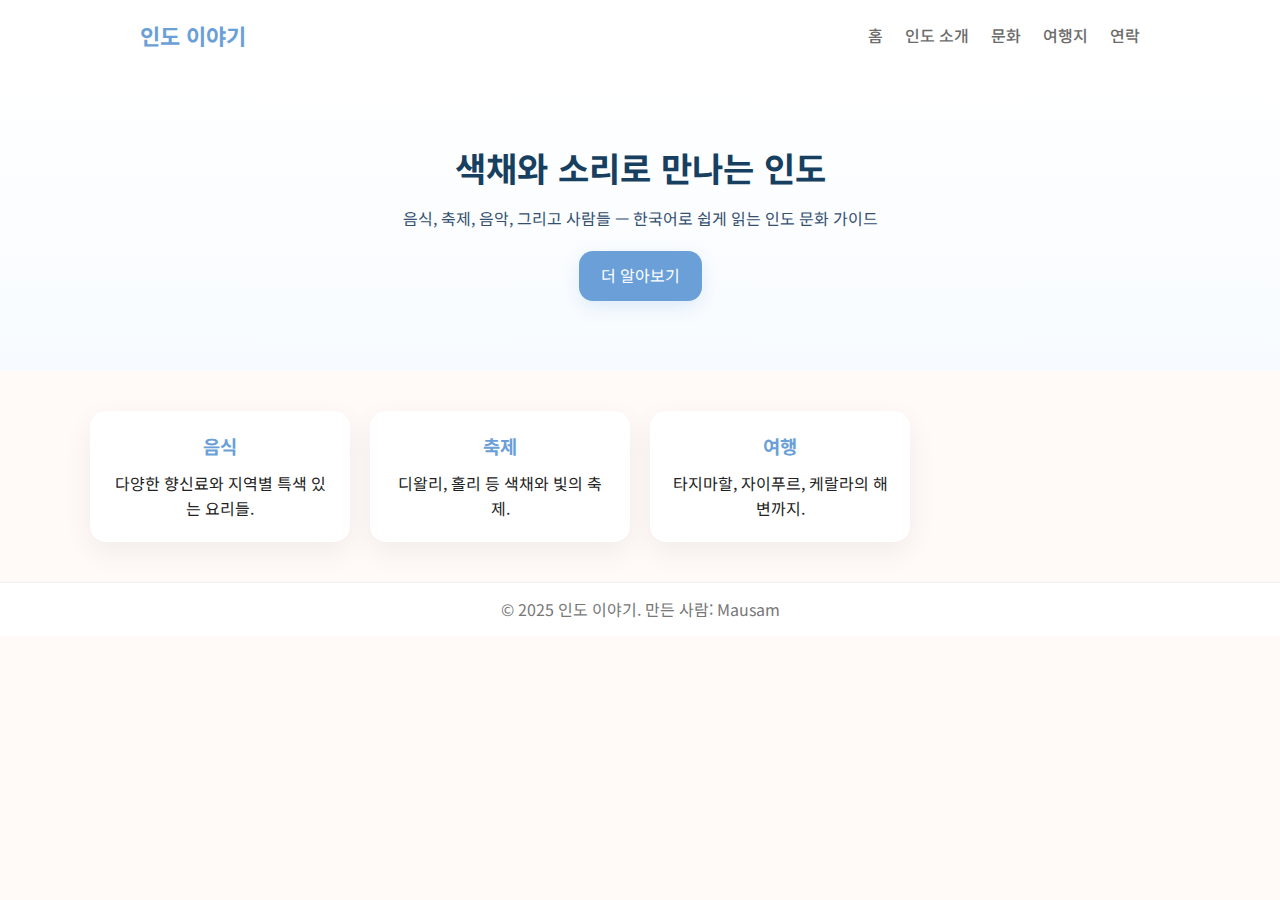
<file: index.html>
<!DOCTYPE html>
<html lang="ko">
<head>
  <meta charset="utf-8" />
  <meta name="viewport" content="width=device-width, initial-scale=1" />
  <title>인도 이야기 — India Stories</title>
  <link rel="stylesheet" href="style.css" />
</head>
<body>
  <header class="site-header">
    <div class="container">
      <h1 class="logo">인도 이야기</h1>
      <nav class="main-nav">
        <a href="index.html">홈</a>
        <a href="about.html">인도 소개</a>
        <a href="culture.html">문화</a>
        <a href="travel.html">여행지</a>
        <a href="contact.html">연락</a>
      </nav>
    </div>
  </header>

  <main>
    <section class="hero">
      <div class="container hero-inner">
        <h2>색채와 소리로 만나는 인도</h2>
        <p>음식, 축제, 음악, 그리고 사람들 — 한국어로 쉽게 읽는 인도 문화 가이드</p>
        <a class="cta" href="about.html">더 알아보기</a>
      </div>
    </section>

    <section class="cards container">
      <article class="card">
        <h3>음식</h3>
        <p>다양한 향신료와 지역별 특색 있는 요리들.</p>
      </article>
      <article class="card">
        <h3>축제</h3>
        <p>디왈리, 홀리 등 색채와 빛의 축제.</p>
      </article>
      <article class="card">
        <h3>여행</h3>
        <p>타지마할, 자이푸르, 케랄라의 해변까지.</p>
      </article>
    </section>
  </main>

  <footer class="site-footer">
    <div class="container">
      <p>© 2025 인도 이야기. 만든 사람: Mausam</p>
    </div>
  </footer>
</body>
</html>
</file>
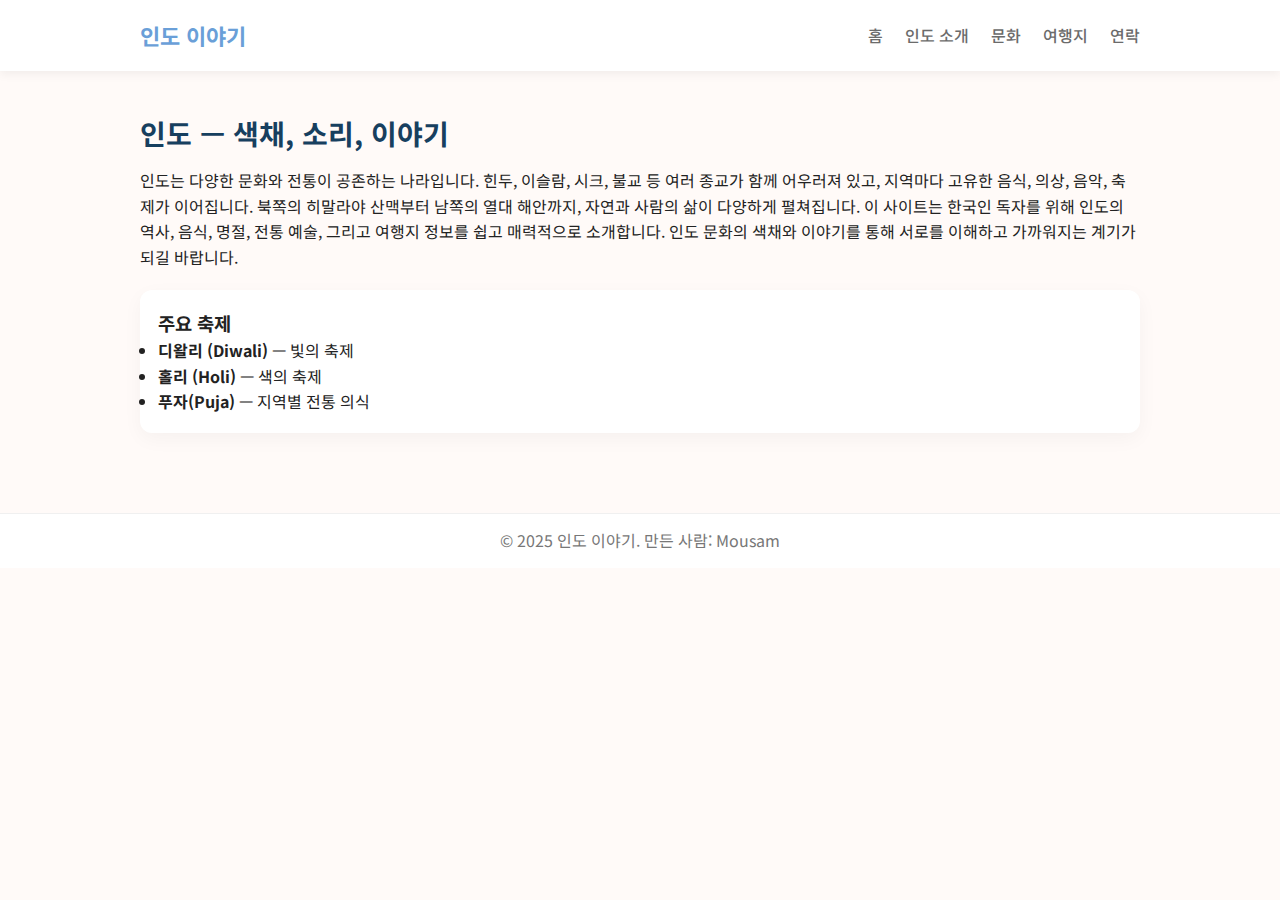
<file: about.html>
<!DOCTYPE html>
<html lang="ko">
<head>
  <meta charset="utf-8" />
  <meta name="viewport" content="width=device-width, initial-scale=1" />
  <title>인도 소개 — 인도 이야기</title>
  <link rel="stylesheet" href="style.css" />
</head>
<body>
  <header class="site-header">
    <div class="container">
      <h1 class="logo">인도 이야기</h1>
      <nav class="main-nav">
        <a href="index.html">홈</a>
        <a href="about.html">인도 소개</a>
        <a href="culture.html">문화</a>
        <a href="travel.html">여행지</a>
        <a href="contact.html">연락</a>
      </nav>
    </div>
  </header>

  <main class="container content">
    <h2>인도 — 색채, 소리, 이야기</h2>
    <p>인도는 다양한 문화와 전통이 공존하는 나라입니다. 힌두, 이슬람, 시크, 불교 등 여러 종교가 함께 어우러져 있고, 지역마다 고유한 음식, 의상, 음악, 축제가 이어집니다. 북쪽의 히말라야 산맥부터 남쪽의 열대 해안까지, 자연과 사람의 삶이 다양하게 펼쳐집니다. 이 사이트는 한국인 독자를 위해 인도의 역사, 음식, 명절, 전통 예술, 그리고 여행지 정보를 쉽고 매력적으로 소개합니다. 인도 문화의 색채와 이야기를 통해 서로를 이해하고 가까워지는 계기가 되길 바랍니다.</p>

    <section class="subsection">
      <h3>주요 축제</h3>
      <ul>
        <li><strong>디왈리 (Diwali)</strong> — 빛의 축제</li>
        <li><strong>홀리 (Holi)</strong> — 색의 축제</li>
        <li><strong>푸자(Puja)</strong> — 지역별 전통 의식</li>
      </ul>
    </section>
  </main>

  <footer class="site-footer">
    <div class="container">
      <p>© 2025 인도 이야기. 만든 사람: Mousam</p>
    </div>
  </footer>
</body>
</html>
</file>
<file: style.css>
@import url('https://fonts.googleapis.com/css2?family=Noto+Sans+KR:wght@300;400;600;700&display=swap');

:root{
  --primary: #6a9fd8; /* soft blue */
  --accent: #ffd6a5;  /* pastel peach */
  --muted: #6b6b6b;
  --bg: #fffaf8;
}

*{box-sizing:border-box;margin:0;padding:0;font-family:'Noto Sans KR',sans-serif;}
body{background:var(--bg);color:#222;line-height:1.6}
.container{max-width:1000px;margin:0 auto;padding:0 20px}

/* header */
.site-header{background:#fff;box-shadow:0 3px 10px rgba(0,0,0,0.06)}
.site-header .container{display:flex;align-items:center;justify-content:space-between;padding:18px 0}
.logo{font-size:22px;color:var(--primary);font-weight:700}
.main-nav a{margin-left:18px;text-decoration:none;color:var(--muted);font-weight:500}
.main-nav a:hover{color:var(--primary)}

/* hero */
.hero{padding:70px 0;text-align:center;background:linear-gradient(180deg,#fff,#f7fbff)}
.hero h2{font-size:34px;margin-bottom:10px;color:#173f5f}
.hero p{font-size:16px;margin-bottom:20px;color:#355070}
.cta{display:inline-block;background:var(--primary);color:white;padding:12px 22px;border-radius:14px;text-decoration:none;box-shadow:0 6px 18px rgba(106,159,216,0.18)}

/* cards */
.cards{display:flex;gap:20px;margin:40px 0;justify-content:center}
.card{background:white;padding:20px;border-radius:16px;width:260px;box-shadow:0 10px 30px rgba(0,0,0,0.06);text-align:center}
.card h3{color:var(--primary);margin-bottom:10px}

/* content page */
.content{padding:40px 0}
.content h2{font-size:28px;color:#173f5f;margin-bottom:12px}
.subsection{margin-top:20px;background:#fff;padding:18px;border-radius:12px;box-shadow:0 6px 20px rgba(0,0,0,0.04)}

/* footer */
.site-footer{border-top:1px solid #f0f0f0;margin-top:40px;background:#fff;padding:14px 0;text-align:center;color:#777}
</file>
